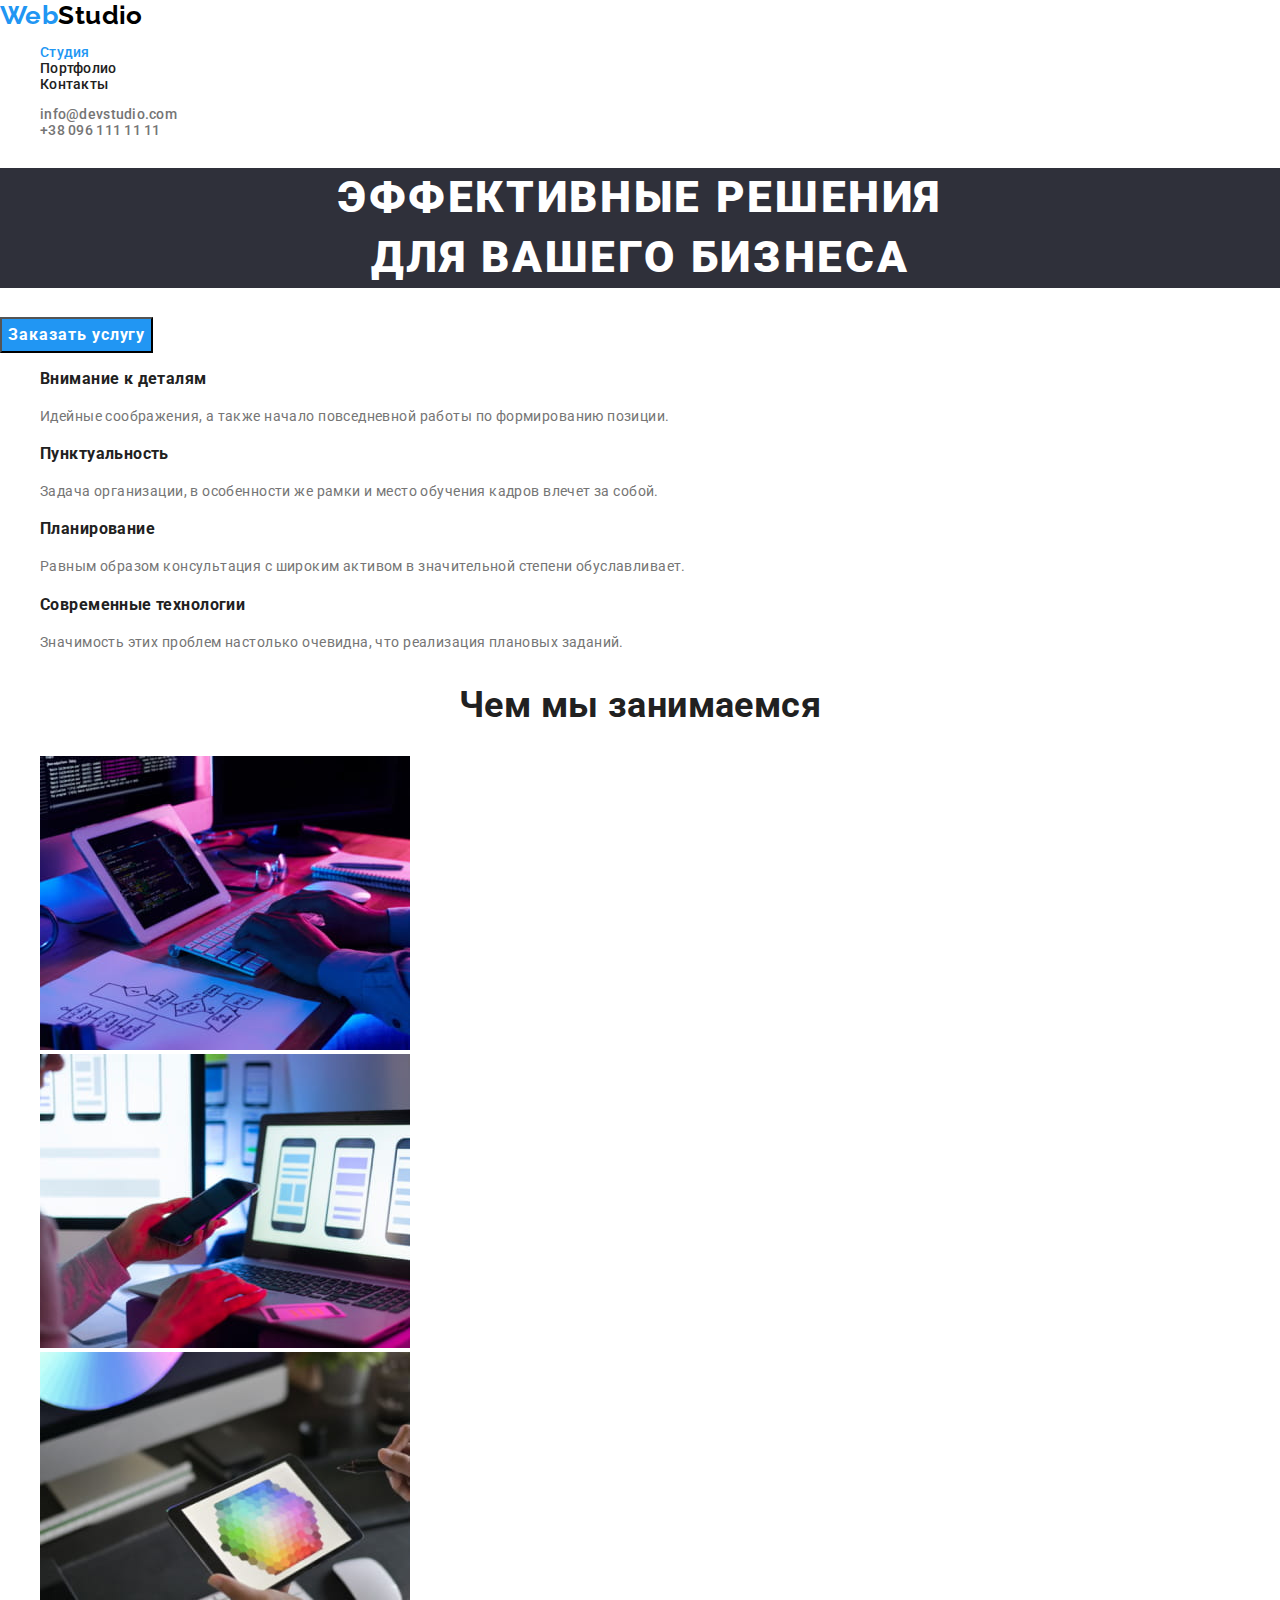
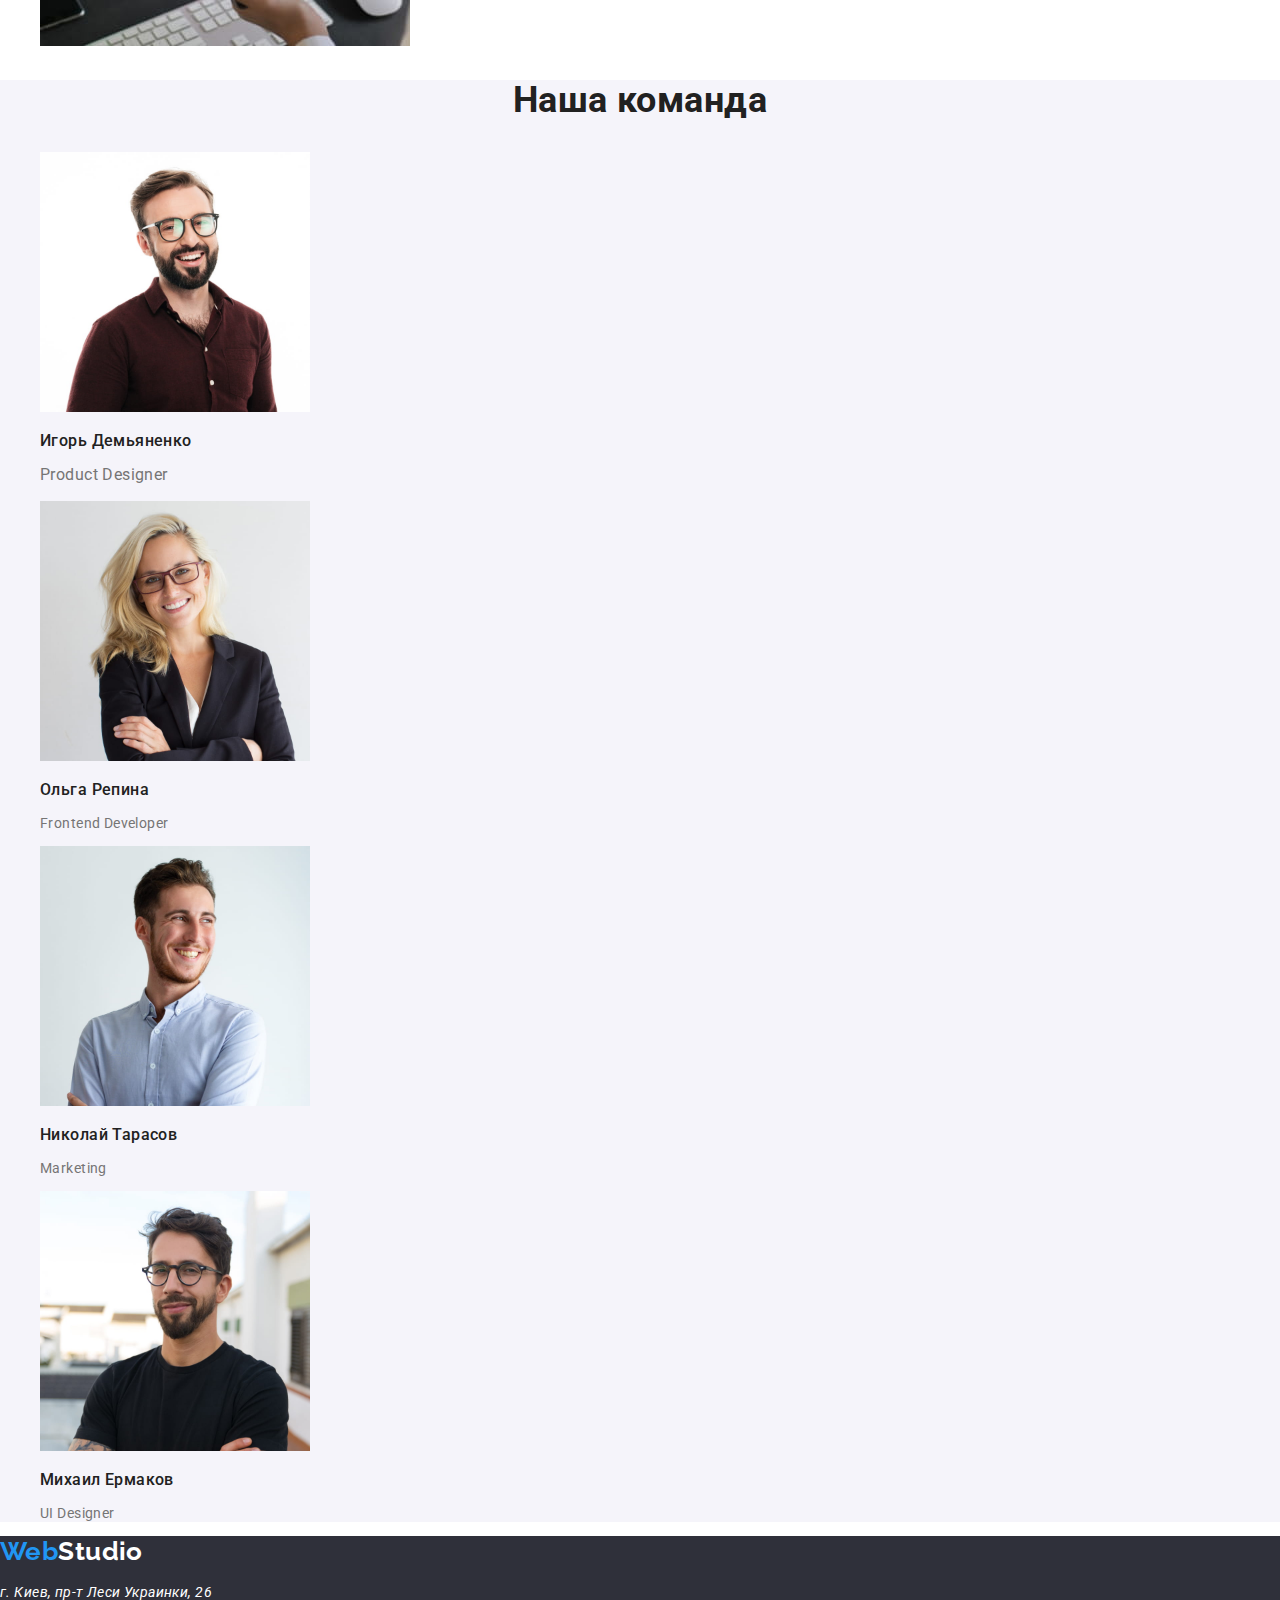
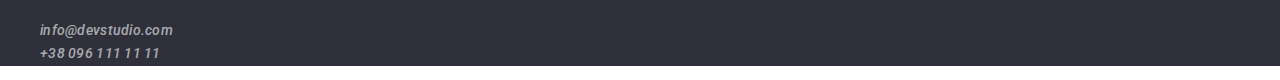
<file: index.html>
<!DOCTYPE html>
<html lang="ru">
<head>
    <meta charset="UTF-8">
    <meta http-equiv="X-UA-Compatible" content="IE=edge">
    <meta name="viewport" content="width=device-width, initial-scale=1.0">
    <link rel="preconnect" href="https://fonts.gstatic.com">
    <link href="https://fonts.googleapis.com/css2?family=Raleway:wght@700&family=Roboto:wght@400;500;700;900&display=swap" rel="stylesheet">
    <link rel="stylesheet" href="https://cdnjs.cloudflare.com/ajax/libs/modern-normalize/1.0.0/modern-normalize.min.css">
    <link rel="stylesheet" href="./css/styles.css">
    <title>WebStudio</title>
</head>
<body>
    
    <header class="heder">
    
        <nav>
            <a class="logo link" href="./index.html"> <span class="accent-logo">Web</span>Studio</a>
            <ul class="site-nav list">
                <li> <a class="link current" href="./index.html">Студия</a></li>
                <li> <a class="link" href="./portfolio.html">Портфолио</a></li>
                <li> <a class=" link" href="">Контакты</a></li>
            </ul>
        </nav>
    
        <!--Our contacts-->
        <ul class="contact list">
            <li><a class="item link" href="mailto:info@devstudio.com">info@devstudio.com</a></li>
            <li><a class="item link" href="tel:+380961111111">+38 096 111 11 11</a></li>
        </ul>
    
    </header>
     
    <main>
        <!--Hero section-->
        <section>
            <h1 class="page-title">Эффективные решения<br>для вашего бизнеса</h1>
            <button class="button order" type="button">Заказать услугу</button>
        </section>
        
        <section class="advantages">
            <ul class="list">
                <li class="advantages-list">
                    <h3 class="advantages-title">Внимание к деталям</h3>
                    <p class="advantages-text">Идейные соображения, а также начало повседневной работы по формированию позиции.</p>
                </li>
                <li class="advantages-list">
                    <h3 class="advantages-title">Пунктуальность</h3>
                    <p class="advantages-text">Задача организации, в особенности же рамки и место обучения кадров влечет за собой.</p>
                </li>
                <li class="advantages-list">
                    <h3 class="advantages-title">Планирование</h3>
                    <p class="advantages-text">Равным образом консультация с широким активом в значительной степени обуславливает.</p>
                </li>
                <li class="advantages-list">
                    <h3 class="advantages-title">Современные технологии</h3>
                    <p class="advantages-text">Значимость этих проблем настолько очевидна, что реализация плановых заданий.</p>
                </li>
            </ul>

        </section>
        <section class="work">
            <h2 class="section-title">Чем мы занимаемся</h2>
            <ul class="list">
                <li><img src="./images/box1.jpg" alt="процесс разработки сайта" width="370" height="294"></li>
                <li><img src="./images/box2.jpg" alt="адаптация приложения для мобильных устройств" width="370" height="294"></li>
                <li><img src="./images/box3.jpg" alt="подбор палитры при разработке" width="370" height="294"></li>
            </ul>
        </section>
        <section class="team">
            <h2 class="section-title">Наша команда</h2>
            <ul class="list">
                <li>
                    <img src="./images/igor-demyanenko.jpg" alt="фото дизайнера продукта нашей компании" width="270" height="260">
                    <h3 class="employee">Игорь Демьяненко</h3> 
                    <p class="text-team">Product Designer</p>
                </li>
                <li>
                    <img src="./images/olga-repina.jpg" alt="фото фронтент разработчика сотрудника нашей компании" width="270" height="260">
                    <h3 class="employee">Ольга Репина</h3>
                    <p lass="text-team">Frontend Developer</p>
                </li>
                <li>
                    <img src="./images/nikolay-tarasov.jpg" alt="фото маркетолога сотрудника нашей компании" width="270" height="260">
                    <h3 class="employee">Николай Тарасов</h3>
                    <p lass="text-team">Marketing</p>
                </li>
                <li>
                    <img src="./images/mikhail-yermakov.jpg" alt="фото Ю Ай дизайнера нашей компании" width="270" height="260">
                    <h3 class="employee">Михаил Ермаков</h3>
                    <p lass="text-team">UI Designer</p>
                </li>
            </ul>
        </section>
     </main>

    <footer class="footer">
        <a class="logo link" href="./index.html"> <span class="accent-logo">Web</span>Studio</a>
        <address class="address">
            <p> г. Киев, пр-т Леси Украинки, 26</p>
            <ul class="contact list">
                <li> <a class="item link" href="mailto:info@devstudio.com">info@devstudio.com</a> </li>
                <li> <a class="item link" href="tel:+380961111111">+38 096 111 11 11</a> </li>
            </ul>
        </address>
    </footer>
    
</body>
</html>
</file>
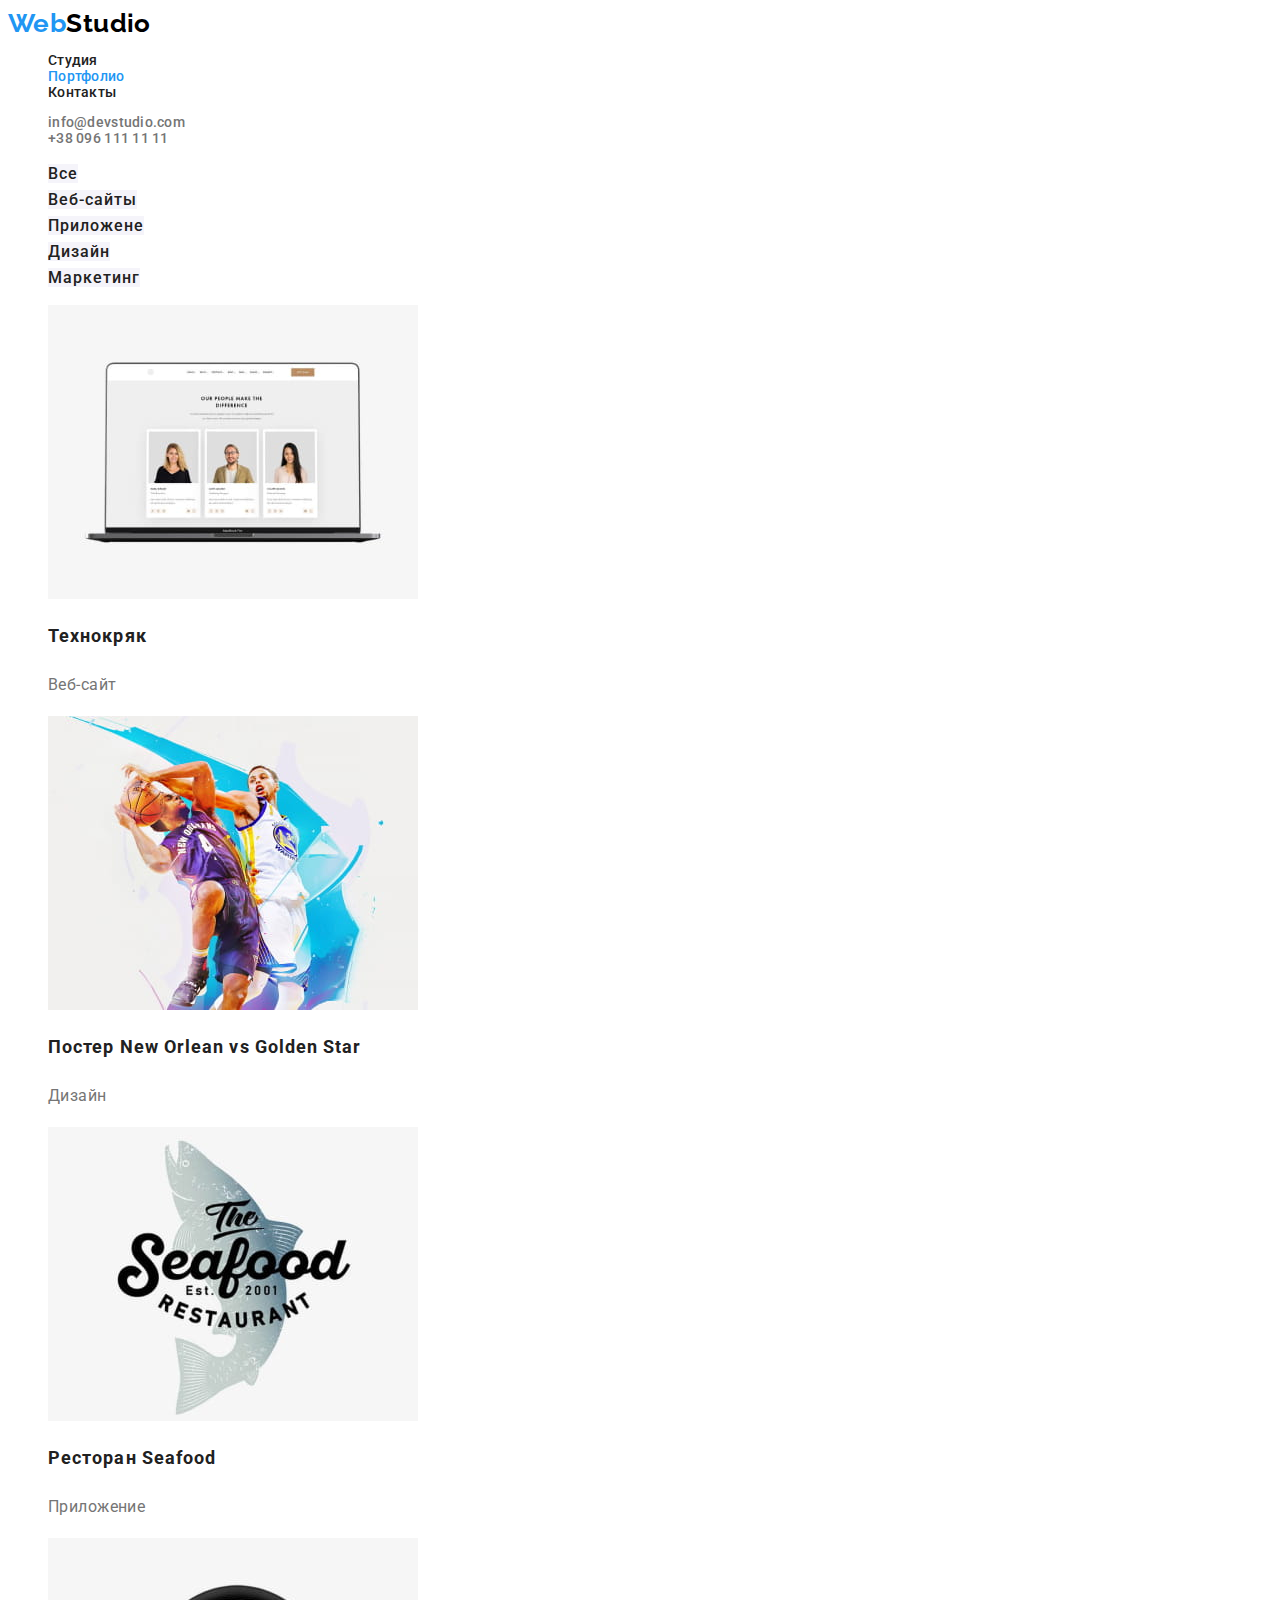
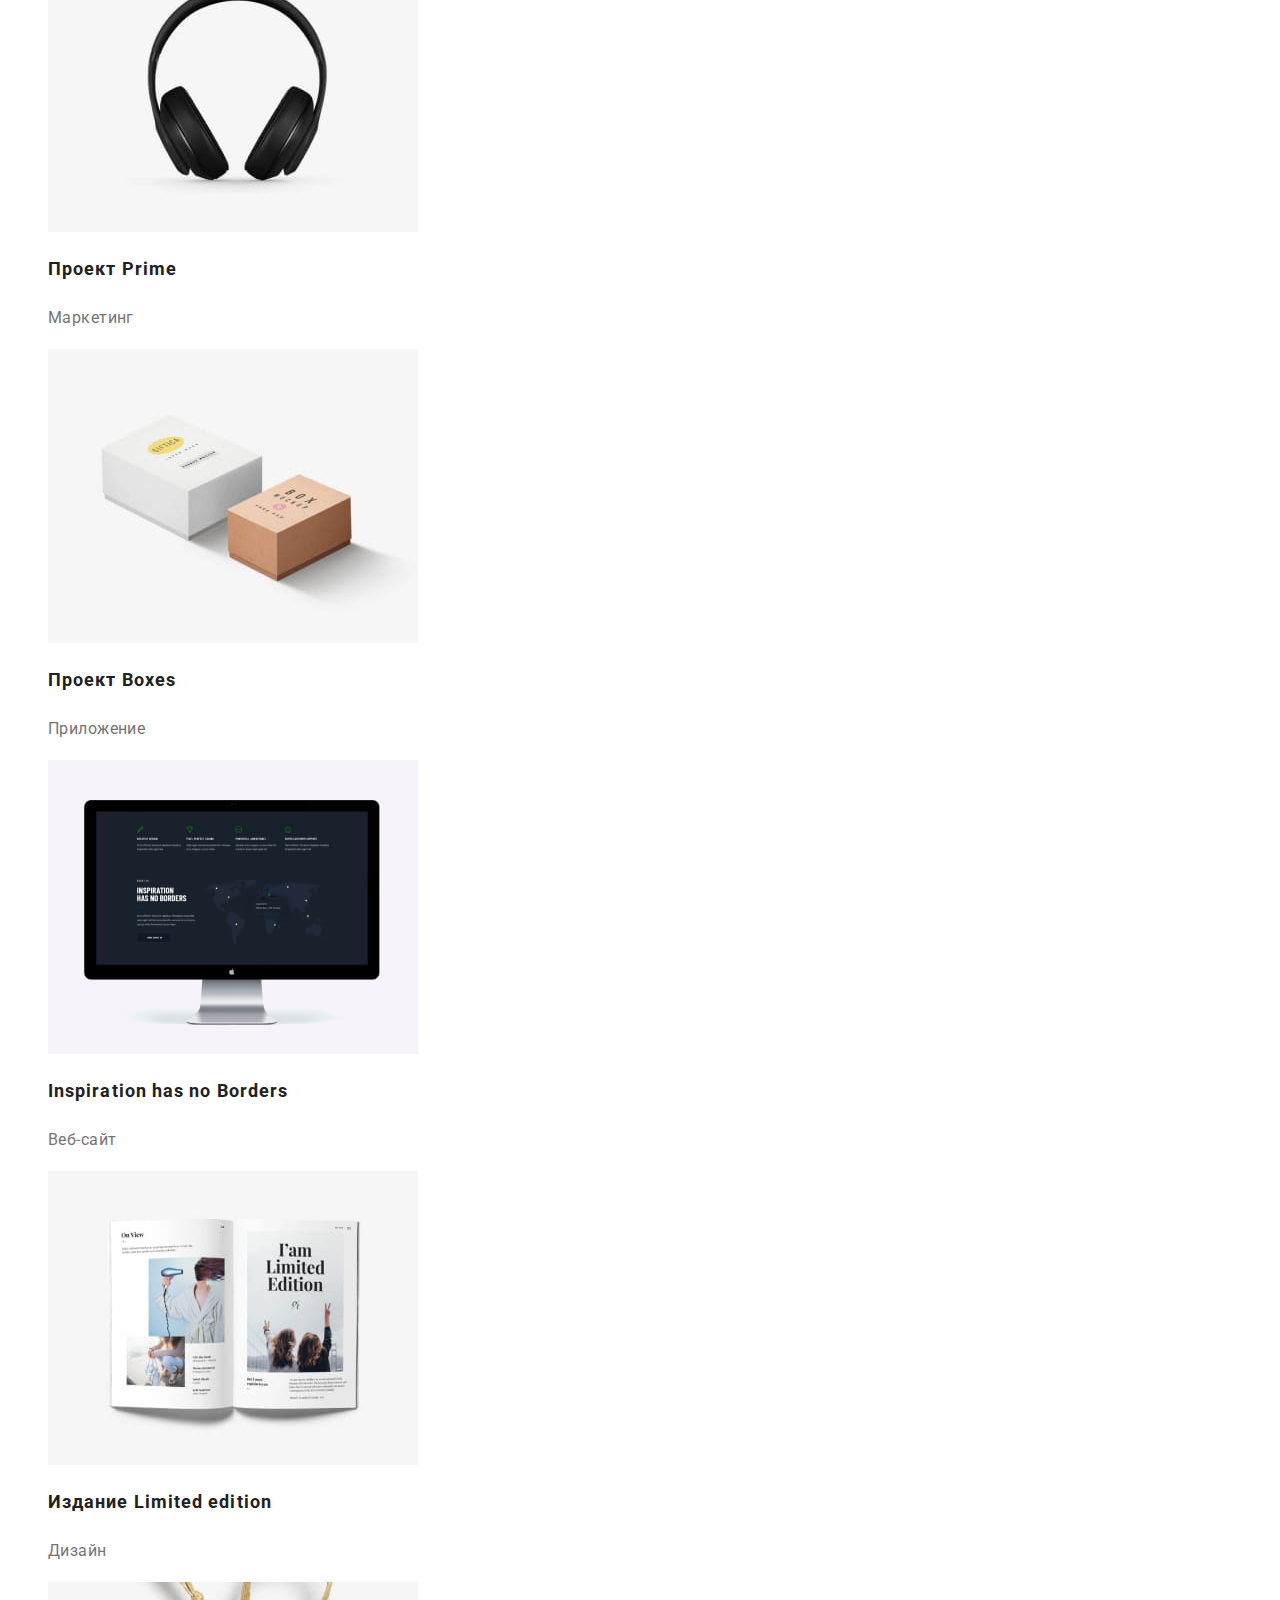
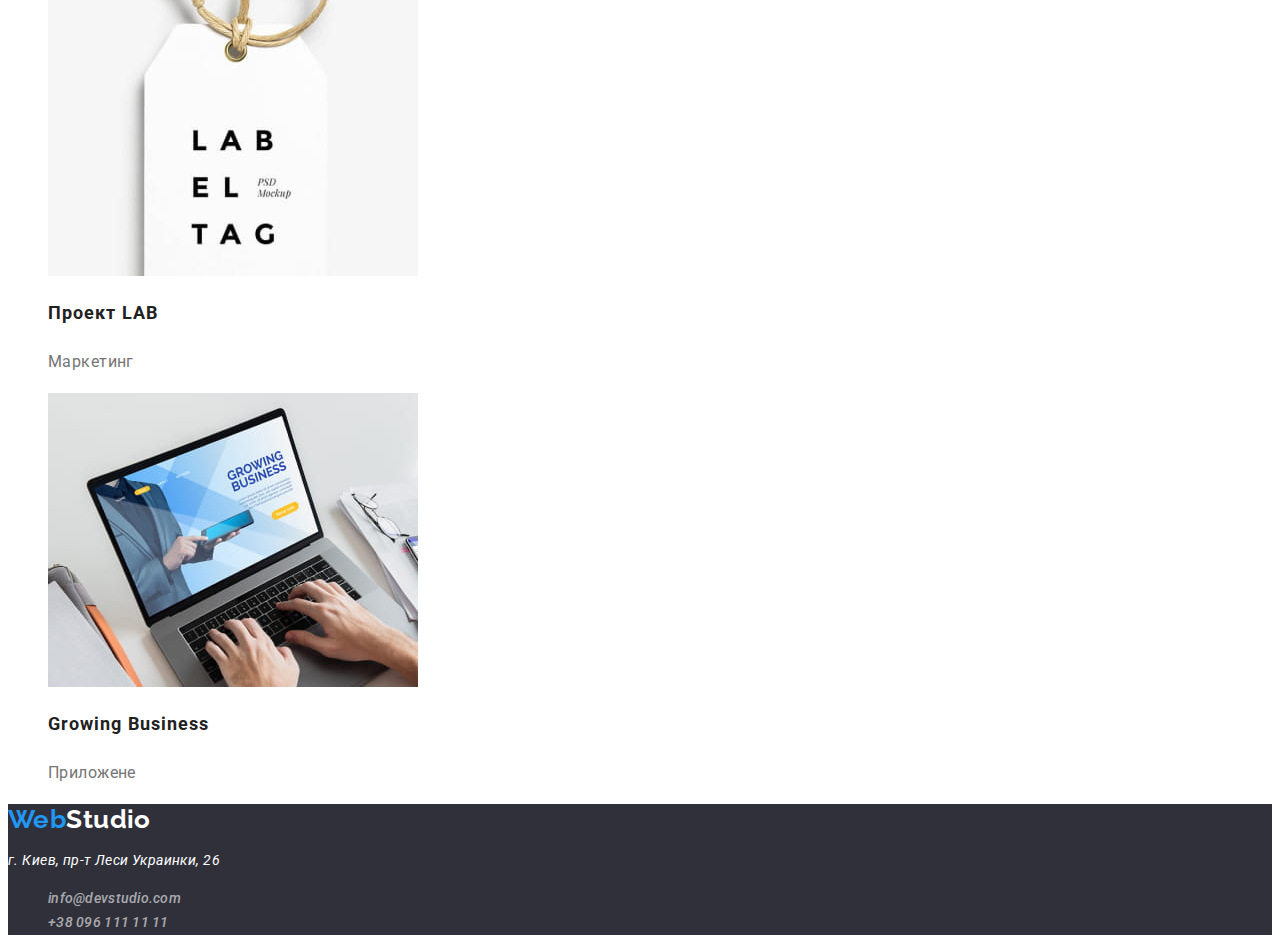
<file: portfolio.html>
<!DOCTYPE html>
<html lang="ru">

<head>
    <meta charset="UTF-8">
    <meta http-equiv="X-UA-Compatible" content="IE=edge">
    <meta name="viewport" content="width=device-width, initial-scale=1.0">
    <link rel="preconnect" href="https://fonts.gstatic.com">
    <link
        href="https://fonts.googleapis.com/css2?family=Raleway:wght@700&family=Roboto:wght@400;500;700;900&display=swap"
        rel="stylesheet">
    <link rel="stylesheet" href="./css/styles.css">
    <title>portfolio</title>
</head>

<body>

    <header class="heder">
    
        <nav>
            <a class="logo link" href="./index.html"> <span class="accent-logo">Web</span>Studio</a>
            <ul class="site-nav list">
                <li> <a class="link" href="./index.html">Студия</a></li>
                <li> <a class="link current" href=""">Портфолио</a></li>
                <li> <a class="link" href="">Контакты</a></li>
            </ul>
        </nav>
    
        <!--Our contacts-->
        <ul class="contact list">
            <li><a class="item link" href="mailto:info@devstudio.com">info@devstudio.com</a></li>
            <li><a class="item link" href="tel:+380961111111">+38 096 111 11 11</a></li>
        </ul>
    
    </header>

    <main>
        <div class="filters">
            <ul class="list">
                <li><a class="button filter link"href="">Все</a></li>
                <li><a class="button filter link"href="">Веб-сайты</a></li>
                <li><a class="button filter link"href="">Приложене</a></li>
                <li><a class="button filter link"href="">Дизайн</a></li>
                <li><a class="button filter link"href="">Маркетинг</a></li>
            </ul>
        </div>
        <section class="portfolio">
            <ul class="list">
                <li>
                    <a href=""><img src="./images/portfolio/project001.jpg" alt="ноутбук с открытым сайтом"></a>
                    <h2 class="portfolio-title">Технокряк</h2>
                    <p class="text">Веб-сайт</p>
                </li>
                <li>
                    <a href=""><img src="./images/portfolio/project002.jpg" alt="фото двух баскетболистов с мячём"></a>
                    <h2 class="portfolio-title">Постер New Orlean vs Golden Star</h2>
                    <p class="text">Дизайн</p>
                </li>
                <li>
                    <a href=""><img src="./images/portfolio/project003.jpg" alt="логотип ресторана"></a>
                    <h2 class="portfolio-title">Ресторан Seafood</h2>
                    <p class="text">Приложение</p>
                </li>
                <li>
                    <a href=""><img src="./images/portfolio/project004.jpg" alt="наушники чёрного цвета"></a>
                    <h2 class="portfolio-title">Проект Prime</h2>
                    <p class="text">Маркетинг</p>
                </li>
                <li>
                    <a href=""><img src="./images/portfolio/project005.jpg" alt="две коробки, белого и бежевого цвета"></a>
                    <h2 class="portfolio-title">Проект Boxes</h2>
                    <p class="text">Приложение</p>
                </li>
                <li>
                    <a href=""><img src="./images/portfolio/project006.jpg" alt="монитор с включённым сайтом"></a>
                    <h2 class="portfolio-title">Inspiration has no Borders</h2>
                    <p class="text">Веб-сайт</p>
                </li>
                <li>
                    <a href=""><img src="./images/portfolio/project007.jpg" alt="книга с открытым разворотом"></a>
                    <h2 class="portfolio-title">Издание Limited edition</h2>
                    <p class="text">Дизайн</p>
                </li>
                <li>
                    <a href=""><img src="./images/portfolio/project008.jpg" alt="бирка с рекламным слоганом"></a>
                    <h2 class="portfolio-title">Проект LAB</h2>
                    <p class="text">Маркетинг</p>
                </li>
                <li>
                    <a href=""><img src="./images/portfolio/project009.jpg" alt="работающий на ноутбуке человек"></a>
                    <h2 class="portfolio-title">Growing Business</h2>
                    <p class="text">Приложене</p>
                </li>
            </ul>
        </section>

    </main>


    <footer class="footer">
        <a class="logo link" href="./index.html"> <span class="accent-logo">Web</span>Studio</a>
        <address class="address">
            <p> г. Киев, пр-т Леси Украинки, 26</p>
            <ul class="contact list">
                <li> <a class="item link" href="mailto:info@devstudio.com">info@devstudio.com</a> </li>
                <li> <a class="item link" href="tel:+380961111111">+38 096 111 11 11</a> </li>
            </ul>
        </address>
    </footer>
    
</body>

</html>
</file>
<file: css/styles.css>
:root {
    --primary-text-color: #757575;
    --title-text-color: #212121;
    --accent-color: #2196F3;
    --contact-footer-text-color: rgba(255,255,255,0.6);
    --dark-bg-color: #2F303A;
    --primary-bg-color: #FFFFFF;
    --section-bg-color: #F5F4FA;
}

body {
background-color: var(--primary-bg-color);
color: var(--primary-text-color);
font-family: 'roboto', sans-serif;
font-weight: 400;
font-size: 14px;
line-height: 1.14;
letter-spacing: 0.03em;
}

.link {
text-decoration: none;
}

.list {
list-style: none;
}

.button {
color: var(--primary-bg-color);
background-color: var(--accent-color);
font-weight: 700;
font-size: 16px;
line-height: 1.88;
letter-spacing: 0.06em;
cursor: pointer;
}

.button:hover,
.button:focus {
background-color: #188CE8;}

.filters .button {
color: var(--title-text-color);
background-color: var(--section-bg-color);
font-weight: 500;
line-height: 1.63;
}

.filters .button:hover,
.filters .button:focus {
color: var(--primary-bg-color);
background-color: var(--accent-color);
}

.contact .item:hover,
.contact .item:focus {
color: var(--accent-color);
}

.logo {
font-family: 'raleway', sans-serif;
font-weight: 700;
font-size: 26px;
line-height: 1.19;
color: #000000;
}

.footer .logo {
color: var(--primary-bg-color);
}

.accent-logo {
color: var(--accent-color);
}

.site-nav .link {
color: var(--title-text-color);
font-weight: 500;
letter-spacing: 0.02em;
}

.site-nav .link:hover,
.site-nav .link:focus {
color: var(--accent-color);
}

.site-nav .link.current {
color: var(--accent-color)
}

.contact .item {
color: var(--primary-text-color);
font-weight: 500;
letter-spacing: 0.02em;
}

.page-title {
color: var(--primary-bg-color);
background-color: var(--dark-bg-color);
font-weight: 900;
font-size: 44px;
line-height: 1.36;
letter-spacing: 0.06em;
text-align: center;
text-transform: uppercase;
}

.advantages-title {
color: var(--title-text-color);
font-weight: 700;
}

.advantages .advantages-text {
line-height: 1.71;
}

.work .section-title,
.team .section-title {
color: var(--title-text-color);
font-weight: 700;
font-size: 36px;
line-height: 1.16;
text-align: center;
}

.team {
background-color: var(--section-bg-color);
}

.employee {
color: var(--title-text-color);
font-weight: 500;
font-size: 16px;
line-height: 1.18;
}

.team .text-team {
font-size: 16px;
line-height: 1.18;
}

.footer .item {
color: var(--contact-footer-text-color);
line-height: 1.71;
}


.address p {
color: var(--primary-bg-color);
line-height: 1.71;
}

.footer {
background-color: var(--dark-bg-color);
}

.portfolio-title {
color: var(--title-text-color);
font-weight: 700;
font-size: 18px;
line-height: 2;
letter-spacing: 0.06em;
}

.portfolio .text {
color: var(--primary-text-color);
font-size: 16px;
line-height: 1.88;
}
</file>
